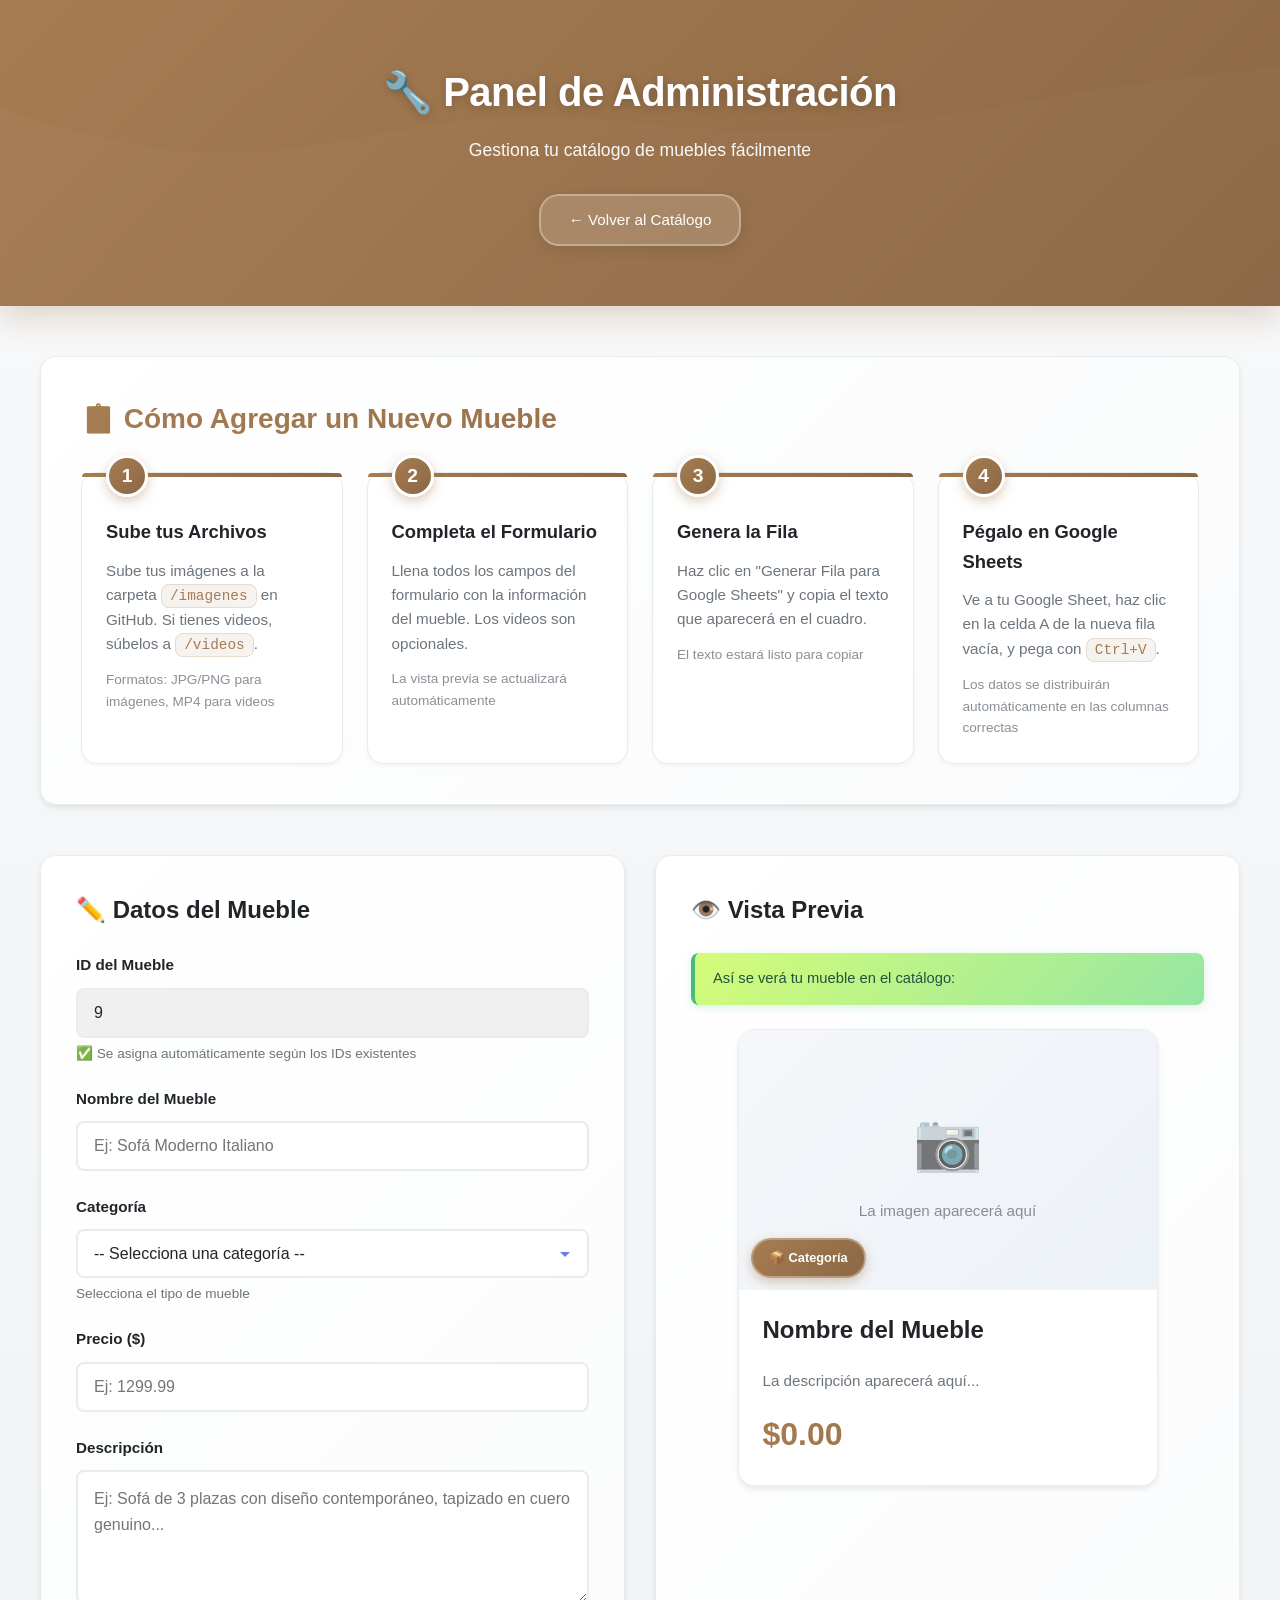
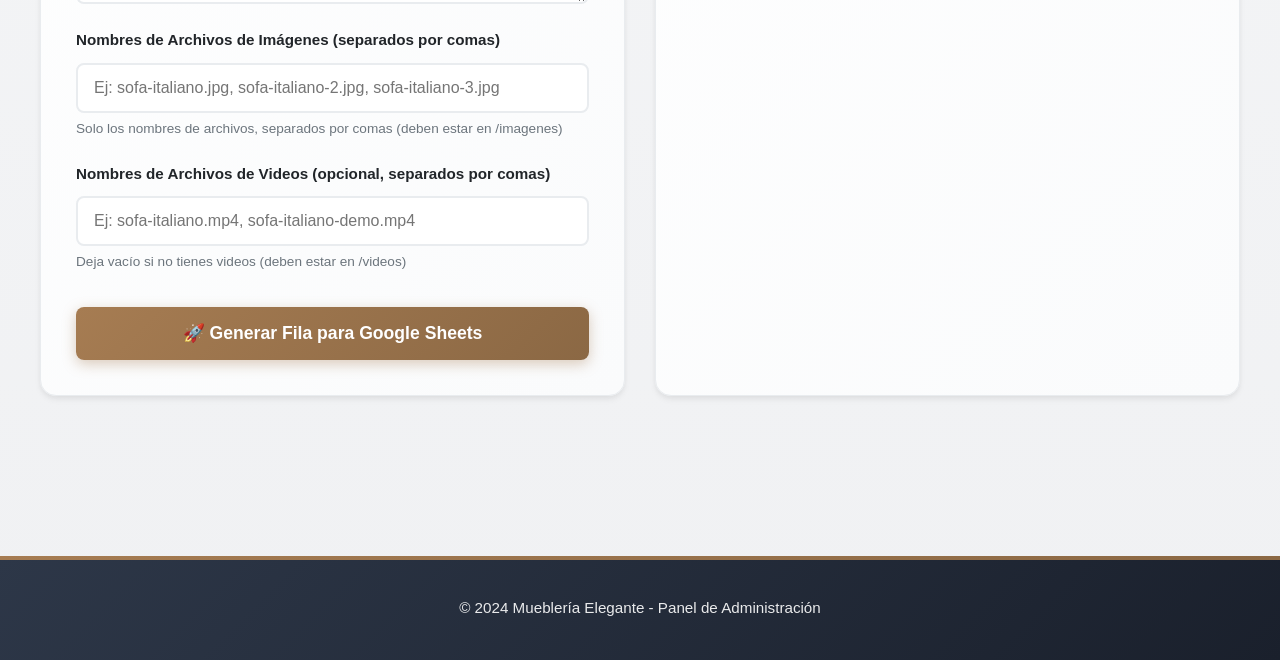
<file: admin.html>
<!DOCTYPE html>
<html lang="es">
<head>
    <meta charset="UTF-8">
    <meta name="viewport" content="width=device-width, initial-scale=1.0">
    <title>Panel de Administración | Catálogo de Muebles</title>
    <link rel="stylesheet" href="admin-style.css">
</head>
<body>
    <header class="header">
        <div class="container">
            <h1 class="logo">🔧 Panel de Administración</h1>
            <p class="tagline">Gestiona tu catálogo de muebles fácilmente</p>
            <a href="index.html" class="btn-volver">← Volver al Catálogo</a>
        </div>
    </header>

    <main class="admin-content">
        <div class="container">
            <!-- Sección de Instrucciones -->
            <section class="instrucciones">
                <h2>📋 Cómo Agregar un Nuevo Mueble</h2>
                <div class="pasos-grid">
                    <div class="paso">
                        <div class="paso-numero">1</div>
                        <h3>Sube tus Archivos</h3>
                        <p>Sube tus imágenes a la carpeta <code>/imagenes</code> en GitHub. 
                           Si tienes videos, súbelos a <code>/videos</code>.</p>
                        <small>Formatos: JPG/PNG para imágenes, MP4 para videos</small>
                    </div>
                    <div class="paso">
                        <div class="paso-numero">2</div>
                        <h3>Completa el Formulario</h3>
                        <p>Llena todos los campos del formulario con la información 
                           del mueble. Los videos son opcionales.</p>
                        <small>La vista previa se actualizará automáticamente</small>
                    </div>
                    <div class="paso">
                        <div class="paso-numero">3</div>
                        <h3>Genera la Fila</h3>
                        <p>Haz clic en "Generar Fila para Google Sheets" y copia el texto 
                           que aparecerá en el cuadro.</p>
                        <small>El texto estará listo para copiar</small>
                    </div>
                    <div class="paso">
                        <div class="paso-numero">4</div>
                        <h3>Pégalo en Google Sheets</h3>
                        <p>Ve a tu Google Sheet, haz clic en la celda A de la nueva fila vacía, 
                           y pega con <kbd>Ctrl+V</kbd>.</p>
                        <small>Los datos se distribuirán automáticamente en las columnas correctas</small>
                    </div>
                </div>
            </section>

            <!-- Grid Principal: Formulario y Vista Previa -->
            <div class="admin-grid">
                <!-- Columna Izquierda: Formulario -->
                <section class="formulario-section">
                    <h2>✏️ Datos del Mueble</h2>
                    <form id="muebleForm" class="mueble-form">
                        <div class="form-group">
                            <label for="id">ID del Mueble</label>
                            <input 
                                type="number" 
                                id="id" 
                                name="id" 
                                placeholder="Cargando..." 
                                required
                                min="1"
                                readonly
                                style="background-color: #f0f0f0; cursor: not-allowed;"
                            >
                            <small>✅ Se asigna automáticamente según los IDs existentes</small>
                        </div>

                        <div class="form-group">
                            <label for="nombre">Nombre del Mueble</label>
                            <input 
                                type="text" 
                                id="nombre" 
                                name="nombre" 
                                placeholder="Ej: Sofá Moderno Italiano" 
                                required
                            >
                        </div>

                        <div class="form-group">
                            <label for="categoria">Categoría</label>
                            <select 
                                id="categoria" 
                                name="categoria" 
                                required
                            >
                                <option value="">-- Selecciona una categoría --</option>
                                <option value="Sala">🛋️ Sala</option>
                                <option value="Comedor">🍽️ Comedor</option>
                                <option value="Dormitorio">🛏️ Dormitorio</option>
                                <option value="Oficina">💼 Oficina</option>
                                <option value="Almacenamiento">📚 Almacenamiento</option>
                            </select>
                            <small>Selecciona el tipo de mueble</small>
                        </div>

                        <div class="form-group">
                            <label for="precio">Precio ($)</label>
                            <input 
                                type="number" 
                                id="precio" 
                                name="precio" 
                                placeholder="Ej: 1299.99" 
                                step="0.01"
                                required
                                min="0"
                            >
                        </div>

                        <div class="form-group">
                            <label for="descripcion">Descripción</label>
                            <textarea 
                                id="descripcion" 
                                name="descripcion" 
                                rows="4" 
                                placeholder="Ej: Sofá de 3 plazas con diseño contemporáneo, tapizado en cuero genuino..."
                                required
                            ></textarea>
                        </div>

                        <div class="form-group">
                            <label for="imagenes">Nombres de Archivos de Imágenes (separados por comas)</label>
                            <input 
                                type="text" 
                                id="imagenes" 
                                name="imagenes" 
                                placeholder="Ej: sofa-italiano.jpg, sofa-italiano-2.jpg, sofa-italiano-3.jpg" 
                                required
                            >
                            <small>Solo los nombres de archivos, separados por comas (deben estar en /imagenes)</small>
                        </div>

                        <div class="form-group">
                            <label for="videos">Nombres de Archivos de Videos (opcional, separados por comas)</label>
                            <input 
                                type="text" 
                                id="videos" 
                                name="videos" 
                                placeholder="Ej: sofa-italiano.mp4, sofa-italiano-demo.mp4"
                            >
                            <small>Deja vacío si no tienes videos (deben estar en /videos)</small>
                        </div>

                        <button type="button" id="generarBtn" class="btn-generar">
                            🚀 Generar Fila para Google Sheets
                        </button>
                    </form>
                </section>

                <!-- Columna Derecha: Vista Previa -->
                <section class="preview-section">
                    <h2>👁️ Vista Previa</h2>
                    <div class="preview-info">
                        <p>Así se verá tu mueble en el catálogo:</p>
                    </div>
                    <div id="vistaPrevia" class="vista-previa">
                        <article class="mueble-card">
                            <div class="mueble-media">
                                <div class="placeholder-media">
                                    <span>📷</span>
                                    <p>La imagen aparecerá aquí</p>
                                </div>
                                <span class="categoria-badge">📦 Categoría</span>
                            </div>
                            <div class="mueble-content">
                                <h2 class="mueble-nombre">Nombre del Mueble</h2>
                                <p class="mueble-descripcion">La descripción aparecerá aquí...</p>
                                <div class="mueble-precio">$0.00</div>
                            </div>
                        </article>
                    </div>
                </section>
            </div>

            <!-- Sección del Código Generado -->
            <section class="codigo-section" id="codigoSection" style="display: none;">
                <h2>📝 Fila para Google Sheets Generada</h2>
                <div class="codigo-info">
                    <p><strong>¡Fila generada exitosamente!</strong> Copia el siguiente texto y pégalo en tu Google Sheet</p>
                </div>
                <div class="codigo-container">
                    <textarea 
                        id="codigoGenerado" 
                        class="codigo-textarea" 
                        readonly
                        rows="4"
                    ></textarea>
                    <button id="copiarBtn" class="btn-copiar">
                        📋 Copiar al Portapapeles
                    </button>
                </div>
                <div class="codigo-instrucciones">
                    <h3>📌 Instrucciones para Pegar en Google Sheets</h3>
                    <ol>
                        <li>Abre tu <strong>Google Sheet</strong> (hoja "Muebles")</li>
                        <li>Localiza la primera fila vacía (debajo de todos los muebles existentes)</li>
                        <li>Haz clic en la <strong>celda A</strong> de esa fila (columna ID)</li>
                        <li>Pega con <kbd>Ctrl+V</kbd> (Windows) o <kbd>Cmd+V</kbd> (Mac)</li>
                        <li>Los datos se distribuirán automáticamente en las columnas correctas</li>
                        <li>Espera unos segundos y <strong>recarga tu sitio web</strong> para ver el nuevo mueble</li>
                    </ol>
                    <div class="codigo-ejemplo">
                        <strong>💡 Nota:</strong> Al pegar, los valores aparecerán en las columnas:
                        <pre>ID | Nombre | Categoria | Precio | Descripcion | Imagenes | Videos</pre>
                    </div>
                </div>
            </section>
        </div>
    </main>

    <footer class="footer">
        <div class="container">
            <p>&copy; 2024 Mueblería Elegante - Panel de Administración</p>
        </div>
    </footer>

    <script src="admin.js"></script>
</body>
</html>
</file>
<file: admin-style.css>
/* Reset y Variables */
* {
    margin: 0;
    padding: 0;
    box-sizing: border-box;
}

:root {
    --color-fondo: #F8F9FA;
    --color-fondo-alt: linear-gradient(135deg, #A67C52 0%, #8B6844 100%);
    --color-blanco: #FFFFFF;
    --color-texto: #212529;
    --color-texto-claro: #6C757D;
    --color-acento: #A67C52;
    --color-acento-hover: #8B6844;
    --color-acento-light: rgba(166, 124, 82, 0.1);
    --color-whatsapp: #25D366;
    --color-success: #48bb78;
    --color-border: #E9ECEF;
    --color-input-bg: #ffffff;
    --color-code-bg: #1a202c;
    --color-code-text: #e2e8f0;
    --sombra-card: 0 4px 6px rgba(0, 0, 0, 0.05), 0 2px 4px rgba(0, 0, 0, 0.03);
    --sombra-card-hover: 0 20px 25px -5px rgba(0, 0, 0, 0.1), 0 10px 10px -5px rgba(0, 0, 0, 0.04);
    --sombra-hover: 0 10px 30px rgba(0, 0, 0, 0.1);
    --sombra-button: 0 4px 14px 0 rgba(166, 124, 82, 0.39);
    --transition: all 0.3s cubic-bezier(0.4, 0, 0.2, 1);
    --radius: 16px;
    --radius-sm: 8px;
    --radius-lg: 20px;
}

body {
    font-family: -apple-system, BlinkMacSystemFont, 'Segoe UI', 'Roboto', 'Oxygen', 'Ubuntu', 'Cantarell', sans-serif;
    background: linear-gradient(to bottom, #F8F9FA 0%, #F0F1F3 100%);
    color: var(--color-texto);
    line-height: 1.6;
    min-height: 100vh;
}

.container {
    max-width: 1400px;
    margin: 0 auto;
    padding: 0 20px;
}

/* Header */
.header {
    background: linear-gradient(135deg, #A67C52 0%, #8B6844 100%);
    color: var(--color-blanco);
    padding: 60px 20px;
    text-align: center;
    box-shadow: 0 10px 30px rgba(166, 124, 82, 0.3);
    position: relative;
    overflow: hidden;
}

.header::before {
    content: '';
    position: absolute;
    top: 0;
    left: 0;
    right: 0;
    bottom: 0;
    background: url('data:image/svg+xml,<svg xmlns="http://www.w3.org/2000/svg" viewBox="0 0 1440 320"><path fill="rgba(255,255,255,0.05)" d="M0,96L48,112C96,128,192,160,288,160C384,160,480,128,576,122.7C672,117,768,139,864,138.7C960,139,1056,117,1152,101.3C1248,85,1344,75,1392,69.3L1440,64L1440,320L1392,320C1344,320,1248,320,1152,320C1056,320,960,320,864,320C768,320,672,320,576,320C480,320,384,320,288,320C192,320,96,320,48,320L0,320Z"></path></svg>') no-repeat bottom;
    background-size: cover;
    opacity: 0.3;
    animation: wave 15s ease-in-out infinite;
}

@keyframes wave {
    0%, 100% { transform: translateY(0); }
    50% { transform: translateY(-10px); }
}

.logo {
    font-size: 2.5rem;
    font-weight: 700;
    letter-spacing: -0.5px;
    margin-bottom: 12px;
    position: relative;
    z-index: 1;
    text-shadow: 0 2px 10px rgba(0, 0, 0, 0.2);
}

.tagline {
    font-size: 1.1rem;
    opacity: 0.95;
    font-weight: 400;
    margin-bottom: 30px;
    position: relative;
    z-index: 1;
}

.btn-volver {
    display: inline-block;
    background-color: rgba(255, 255, 255, 0.15);
    backdrop-filter: blur(10px);
    color: var(--color-blanco);
    padding: 12px 28px;
    border-radius: var(--radius-lg);
    text-decoration: none;
    font-size: 0.95rem;
    font-weight: 500;
    transition: var(--transition);
    border: 2px solid rgba(255, 255, 255, 0.3);
    position: relative;
    z-index: 1;
    box-shadow: 0 4px 15px rgba(0, 0, 0, 0.1);
}

.btn-volver:hover {
    background-color: rgba(255, 255, 255, 0.25);
    transform: translateX(-5px);
    border-color: rgba(255, 255, 255, 0.5);
    box-shadow: 0 6px 20px rgba(0, 0, 0, 0.15);
}

/* Contenido Principal */
.admin-content {
    padding: 50px 20px;
    animation: fadeInUp 0.6s ease;
}

@keyframes fadeInUp {
    from {
        opacity: 0;
        transform: translateY(20px);
    }
    to {
        opacity: 1;
        transform: translateY(0);
    }
}

/* Sección de Instrucciones */
.instrucciones {
    background: linear-gradient(135deg, var(--color-blanco) 0%, #fafbfc 100%);
    border-radius: var(--radius);
    padding: 40px;
    margin-bottom: 50px;
    box-shadow: var(--sombra-card);
    border: 1px solid var(--color-border);
    transition: var(--transition);
}

.instrucciones:hover {
    box-shadow: var(--sombra-card-hover);
    transform: translateY(-2px);
}

.instrucciones h2 {
    color: var(--color-texto);
    margin-bottom: 30px;
    font-size: 1.75rem;
    font-weight: 700;
    background: linear-gradient(135deg, #A67C52 0%, #8B6844 100%);
    -webkit-background-clip: text;
    -webkit-text-fill-color: transparent;
    background-clip: text;
}

.pasos-grid {
    display: grid;
    grid-template-columns: repeat(auto-fit, minmax(250px, 1fr));
    gap: 24px;
}

.paso {
    background: var(--color-blanco);
    padding: 28px 24px 24px;
    border-radius: var(--radius);
    border: 1px solid var(--color-border);
    position: relative;
    transition: var(--transition);
    box-shadow: 0 2px 4px rgba(0, 0, 0, 0.04);
}

.paso:hover {
    transform: translateY(-4px);
    box-shadow: var(--sombra-hover);
    border-color: var(--color-acento);
}

.paso::before {
    content: '';
    position: absolute;
    top: 0;
    left: 0;
    right: 0;
    height: 4px;
    background: linear-gradient(90deg, #A67C52 0%, #8B6844 100%);
    border-radius: var(--radius) var(--radius) 0 0;
}

.paso-numero {
    position: absolute;
    top: -18px;
    left: 24px;
    background: linear-gradient(135deg, #A67C52 0%, #8B6844 100%);
    color: var(--color-blanco);
    width: 42px;
    height: 42px;
    border-radius: 50%;
    display: flex;
    align-items: center;
    justify-content: center;
    font-weight: 700;
    font-size: 1.2rem;
    box-shadow: 0 4px 12px rgba(166, 124, 82, 0.4);
    border: 3px solid var(--color-blanco);
}

.paso h3 {
    margin-top: 16px;
    margin-bottom: 12px;
    color: var(--color-texto);
    font-size: 1.15rem;
    font-weight: 600;
}

.paso p {
    color: var(--color-texto-claro);
    font-size: 0.95rem;
    margin-bottom: 12px;
    line-height: 1.6;
}

.paso small {
    color: var(--color-texto-claro);
    font-size: 0.85rem;
    display: block;
    margin-top: 8px;
    opacity: 0.8;
}

.paso code, .paso kbd {
    background: linear-gradient(135deg, var(--color-acento-light) 0%, rgba(139, 104, 68, 0.08) 100%);
    padding: 3px 8px;
    border-radius: var(--radius-sm);
    font-family: 'Courier New', 'Monaco', monospace;
    font-size: 0.9rem;
    color: var(--color-acento);
    font-weight: 500;
    border: 1px solid rgba(166, 124, 82, 0.2);
}

/* Grid Principal */
.admin-grid {
    display: grid;
    grid-template-columns: 1fr 1fr;
    gap: 30px;
    margin-bottom: 50px;
}

/* Secciones */
.formulario-section,
.preview-section {
    background: linear-gradient(135deg, var(--color-blanco) 0%, #fafbfc 100%);
    border-radius: var(--radius);
    padding: 35px;
    box-shadow: var(--sombra-card);
    border: 1px solid var(--color-border);
    transition: var(--transition);
}

.formulario-section:hover,
.preview-section:hover {
    box-shadow: var(--sombra-card-hover);
}

.formulario-section h2,
.preview-section h2 {
    color: var(--color-texto);
    margin-bottom: 24px;
    font-size: 1.5rem;
    font-weight: 700;
    display: flex;
    align-items: center;
    gap: 10px;
}

.preview-info {
    background: linear-gradient(135deg, #d4fc79 0%, #96e6a1 100%);
    padding: 14px 18px;
    border-radius: var(--radius-sm);
    margin-bottom: 24px;
    border-left: 4px solid var(--color-success);
    box-shadow: 0 2px 8px rgba(72, 187, 120, 0.2);
}

.preview-info p {
    color: #22543d;
    font-size: 0.92rem;
    margin: 0;
    font-weight: 500;
}

/* Formulario */
.mueble-form {
    display: flex;
    flex-direction: column;
    gap: 24px;
}

.form-group {
    display: flex;
    flex-direction: column;
}

.form-group label {
    font-weight: 600;
    color: var(--color-texto);
    margin-bottom: 10px;
    font-size: 0.95rem;
    display: flex;
    align-items: center;
    gap: 6px;
}

.form-group input,
.form-group textarea,
.form-group select {
    padding: 14px 16px;
    border: 2px solid var(--color-border);
    border-radius: var(--radius-sm);
    font-size: 1rem;
    font-family: inherit;
    background-color: var(--color-input-bg);
    transition: var(--transition);
    color: var(--color-texto);
}

.form-group input:focus,
.form-group textarea:focus,
.form-group select:focus {
    outline: none;
    border-color: var(--color-acento);
    background-color: var(--color-blanco);
    box-shadow: 0 0 0 4px var(--color-acento-light), 0 4px 12px rgba(166, 124, 82, 0.1);
    transform: translateY(-1px);
}

.form-group textarea {
    resize: vertical;
    min-height: 100px;
    line-height: 1.6;
}

.form-group select {
    cursor: pointer;
    appearance: none;
    background-image: url("data:image/svg+xml,%3Csvg xmlns='http://www.w3.org/2000/svg' width='12' height='12' viewBox='0 0 12 12'%3E%3Cpath fill='%23667eea' d='M6 9L1 4h10z'/%3E%3C/svg%3E");
    background-repeat: no-repeat;
    background-position: right 16px center;
    padding-right: 40px;
}

.form-group small {
    margin-top: 6px;
    color: var(--color-texto-claro);
    font-size: 0.85rem;
    line-height: 1.4;
}

.form-group code {
    background: linear-gradient(135deg, var(--color-acento-light) 0%, rgba(139, 104, 68, 0.08) 100%);
    padding: 3px 8px;
    border-radius: var(--radius-sm);
    font-family: 'Courier New', 'Monaco', monospace;
    font-size: 0.88rem;
    color: var(--color-acento);
    border: 1px solid rgba(166, 124, 82, 0.2);
}

/* Botón Generar */
.btn-generar {
    background: linear-gradient(135deg, #A67C52 0%, #8B6844 100%);
    color: var(--color-blanco);
    padding: 16px 32px;
    border: none;
    border-radius: var(--radius-sm);
    font-size: 1.1rem;
    font-weight: 600;
    cursor: pointer;
    transition: var(--transition);
    box-shadow: var(--sombra-button);
    margin-top: 12px;
    position: relative;
    overflow: hidden;
}

.btn-generar::before {
    content: '';
    position: absolute;
    top: 50%;
    left: 50%;
    width: 0;
    height: 0;
    border-radius: 50%;
    background: rgba(255, 255, 255, 0.2);
    transform: translate(-50%, -50%);
    transition: width 0.6s, height 0.6s;
}

.btn-generar:hover::before {
    width: 300px;
    height: 300px;
}

.btn-generar:hover {
    transform: translateY(-3px);
    box-shadow: 0 8px 25px rgba(166, 124, 82, 0.5);
}

.btn-generar:active {
    transform: translateY(-1px);
    box-shadow: 0 4px 15px rgba(166, 124, 82, 0.4);
}

/* Vista Previa */
.vista-previa {
    max-width: 420px;
    margin: 0 auto;
    animation: fadeIn 0.5s ease;
}

@keyframes fadeIn {
    from { opacity: 0; }
    to { opacity: 1; }
}

.mueble-card {
    background: var(--color-blanco);
    border-radius: var(--radius);
    overflow: hidden;
    box-shadow: var(--sombra-card);
    display: flex;
    flex-direction: column;
    border: 1px solid var(--color-border);
    transition: var(--transition);
}

.mueble-card:hover {
    transform: translateY(-4px);
    box-shadow: var(--sombra-card-hover);
}

.mueble-media {
    width: 100%;
    height: 260px;
    position: relative;
    overflow: hidden;
    background: linear-gradient(135deg, #f5f7fa 0%, #edf2f7 100%);
}

.mueble-media img {
    width: 100%;
    height: 100%;
    object-fit: cover;
    display: block;
    transition: transform 0.6s ease;
}

.mueble-card:hover .mueble-media img {
    transform: scale(1.05);
}

.placeholder-media {
    width: 100%;
    height: 100%;
    display: flex;
    flex-direction: column;
    align-items: center;
    justify-content: center;
    background: linear-gradient(135deg, #f5f7fa 0%, #edf2f7 100%);
    color: var(--color-texto-claro);
}

.placeholder-media span {
    font-size: 3.5rem;
    margin-bottom: 12px;
    opacity: 0.6;
}

.placeholder-media p {
    font-size: 0.95rem;
    opacity: 0.8;
}

.categoria-badge {
    position: absolute;
    bottom: 12px;
    left: 12px;
    background: linear-gradient(135deg, #A67C52 0%, #8B6844 100%);
    color: var(--color-blanco);
    padding: 8px 16px;
    border-radius: var(--radius-lg);
    font-size: 0.8rem;
    font-weight: 600;
    box-shadow: 0 4px 12px rgba(166, 124, 82, 0.4);
    backdrop-filter: blur(10px);
    border: 2px solid rgba(255, 255, 255, 0.3);
}

.mueble-content {
    padding: 24px;
    flex-grow: 1;
    display: flex;
    flex-direction: column;
    background: var(--color-blanco);
}

.mueble-nombre {
    font-size: 1.4rem;
    font-weight: 600;
    color: var(--color-texto);
    margin-bottom: 12px;
    line-height: 1.3;
}

.mueble-descripcion {
    font-size: 0.95rem;
    color: var(--color-texto-claro);
    margin-bottom: 16px;
    line-height: 1.6;
    flex-grow: 1;
}

.mueble-precio {
    font-size: 2rem;
    font-weight: 700;
    background: linear-gradient(135deg, #A67C52 0%, #8B6844 100%);
    -webkit-background-clip: text;
    -webkit-text-fill-color: transparent;
    background-clip: text;
    margin-bottom: 0;
}

/* Sección de Código */
.codigo-section {
    background: linear-gradient(135deg, var(--color-blanco) 0%, #fafbfc 100%);
    border-radius: var(--radius);
    padding: 40px;
    box-shadow: var(--sombra-card);
    margin-top: 50px;
    border: 1px solid var(--color-border);
    animation: slideInUp 0.5s ease;
}

@keyframes slideInUp {
    from {
        opacity: 0;
        transform: translateY(30px);
    }
    to {
        opacity: 1;
        transform: translateY(0);
    }
}

.codigo-section h2 {
    color: var(--color-texto);
    margin-bottom: 20px;
    font-size: 1.75rem;
    font-weight: 700;
    background: linear-gradient(135deg, #A67C52 0%, #8B6844 100%);
    -webkit-background-clip: text;
    -webkit-text-fill-color: transparent;
    background-clip: text;
}

.codigo-info {
    background: linear-gradient(135deg, #d4fc79 0%, #96e6a1 100%);
    padding: 16px 20px;
    border-radius: var(--radius-sm);
    margin-bottom: 24px;
    border-left: 4px solid var(--color-success);
    box-shadow: 0 2px 8px rgba(72, 187, 120, 0.2);
}

.codigo-info p {
    color: #22543d;
    margin: 0;
    font-weight: 500;
}

.codigo-info code {
    background: rgba(34, 84, 61, 0.15);
    padding: 3px 8px;
    border-radius: var(--radius-sm);
    font-family: 'Courier New', 'Monaco', monospace;
    color: #1a472a;
    font-weight: 600;
    border: 1px solid rgba(34, 84, 61, 0.2);
}

.codigo-container {
    position: relative;
    margin-bottom: 35px;
}

.codigo-textarea {
    width: 100%;
    padding: 24px;
    border: 2px solid rgba(166, 124, 82, 0.2);
    border-radius: var(--radius-sm);
    font-family: 'Courier New', 'Monaco', 'Consolas', monospace;
    font-size: 0.95rem;
    background: linear-gradient(135deg, #1a202c 0%, #2d3748 100%);
    color: var(--color-code-text);
    resize: vertical;
    min-height: 250px;
    line-height: 1.6;
    box-shadow: inset 0 2px 4px rgba(0, 0, 0, 0.3);
}

.btn-copiar {
    position: absolute;
    top: 12px;
    right: 12px;
    background: linear-gradient(135deg, var(--color-success) 0%, #38a169 100%);
    color: var(--color-blanco);
    padding: 12px 24px;
    border: none;
    border-radius: var(--radius-sm);
    font-size: 0.95rem;
    font-weight: 600;
    cursor: pointer;
    transition: var(--transition);
    box-shadow: 0 4px 12px rgba(72, 187, 120, 0.3);
}

.btn-copiar:hover {
    background: linear-gradient(135deg, #38a169 0%, #2f855a 100%);
    transform: translateY(-2px);
    box-shadow: 0 6px 16px rgba(72, 187, 120, 0.4);
}

.btn-copiar.copiado {
    background: linear-gradient(135deg, #A67C52 0%, #8B6844 100%);
    box-shadow: 0 4px 12px rgba(166, 124, 82, 0.4);
}

/* Instrucciones de Código */
.codigo-instrucciones {
    background: linear-gradient(135deg, #f5f7fa 0%, #ffffff 100%);
    padding: 28px;
    border-radius: var(--radius-sm);
    border: 1px solid var(--color-border);
}

.codigo-instrucciones h3 {
    color: var(--color-texto);
    margin-bottom: 18px;
    font-size: 1.25rem;
    font-weight: 600;
}

.codigo-instrucciones ol {
    margin-left: 24px;
    margin-bottom: 24px;
}

.codigo-instrucciones li {
    margin-bottom: 12px;
    color: var(--color-texto-claro);
    line-height: 1.6;
    padding-left: 8px;
}

.codigo-instrucciones li strong {
    color: var(--color-texto);
    font-weight: 600;
}

.codigo-instrucciones code, .codigo-instrucciones kbd {
    background: linear-gradient(135deg, var(--color-acento-light) 0%, rgba(139, 104, 68, 0.08) 100%);
    padding: 3px 8px;
    border-radius: var(--radius-sm);
    font-family: 'Courier New', 'Monaco', monospace;
    font-size: 0.9rem;
    color: var(--color-acento);
    border: 1px solid rgba(166, 124, 82, 0.2);
}

.codigo-instrucciones kbd {
    background: linear-gradient(135deg, #2d3748 0%, #1a202c 100%);
    color: var(--color-blanco);
    font-weight: 600;
    box-shadow: 0 2px 4px rgba(0, 0, 0, 0.2);
    border: 1px solid #4a5568;
}

.codigo-ejemplo {
    background: linear-gradient(135deg, #1a202c 0%, #2d3748 100%);
    padding: 24px;
    border-radius: var(--radius-sm);
    margin-top: 18px;
    border: 1px solid rgba(166, 124, 82, 0.2);
}

.codigo-ejemplo strong {
    color: var(--color-code-text);
    display: block;
    margin-bottom: 12px;
    font-size: 1rem;
}

.codigo-ejemplo pre {
    color: var(--color-code-text);
    font-family: 'Courier New', 'Monaco', 'Consolas', monospace;
    font-size: 0.9rem;
    line-height: 1.6;
    margin: 0;
    white-space: pre-wrap;
}

.codigo-ejemplo .highlight {
    color: #fbbf24;
    font-weight: 600;
}

.codigo-ejemplo .new-code {
    color: #48bb78;
}

/* Footer */
.footer {
    background: linear-gradient(135deg, #2d3748 0%, #1a202c 100%);
    color: var(--color-blanco);
    text-align: center;
    padding: 40px 20px;
    margin-top: 60px;
    position: relative;
    overflow: hidden;
}

.footer::before {
    content: '';
    position: absolute;
    top: 0;
    left: 0;
    right: 0;
    height: 4px;
    background: linear-gradient(90deg, #A67C52 0%, #8B6844 100%);
}

.footer p {
    opacity: 0.9;
    font-size: 0.95rem;
    margin: 0;
}

/* Responsive */
@media (max-width: 1024px) {
    .admin-grid {
        grid-template-columns: 1fr;
        gap: 40px;
    }

    .pasos-grid {
        grid-template-columns: repeat(auto-fit, minmax(220px, 1fr));
    }
    
    .vista-previa {
        max-width: 100%;
    }
}

@media (max-width: 768px) {
    .header {
        padding: 50px 20px;
    }
    
    .logo {
        font-size: 2rem;
    }
    
    .tagline {
        font-size: 1rem;
    }

    .admin-content {
        padding: 35px 15px;
    }

    .instrucciones, 
    .formulario-section,
    .preview-section,
    .codigo-section {
        padding: 28px 20px;
    }

    .pasos-grid {
        grid-template-columns: 1fr;
        gap: 20px;
    }

    .codigo-textarea {
        font-size: 0.85rem;
        padding: 18px;
        min-height: 200px;
    }

    .btn-copiar {
        position: static;
        width: 100%;
        margin-top: 12px;
    }
    
    .codigo-container {
        margin-bottom: 20px;
    }

    .btn-generar {
        font-size: 1rem;
        padding: 14px 28px;
    }
}

@media (max-width: 480px) {
    .header {
        padding: 40px 15px;
    }
    
    .logo {
        font-size: 1.75rem;
        letter-spacing: -0.3px;
    }
    
    .tagline {
        font-size: 0.95rem;
    }
    
    .btn-volver {
        padding: 10px 20px;
        font-size: 0.9rem;
    }

    .admin-content {
        padding: 25px 12px;
    }

    .instrucciones,
    .formulario-section,
    .preview-section,
    .codigo-section {
        padding: 20px 16px;
    }
    
    .instrucciones h2,
    .codigo-section h2 {
        font-size: 1.5rem;
    }
    
    .formulario-section h2,
    .preview-section h2 {
        font-size: 1.3rem;
    }

    .paso {
        padding: 20px 16px;
    }
    
    .paso-numero {
        width: 38px;
        height: 38px;
        font-size: 1.1rem;
        left: 16px;
    }
    
    .paso h3 {
        font-size: 1.05rem;
    }

    .form-group input,
    .form-group textarea,
    .form-group select {
        padding: 12px 14px;
        font-size: 0.95rem;
    }
    
    .btn-generar {
        font-size: 0.95rem;
        padding: 14px 24px;
    }
    
    .mueble-card {
        max-width: 100%;
    }
    
    .mueble-media {
        height: 220px;
    }
    
    .mueble-nombre {
        font-size: 1.2rem;
    }
    
    .mueble-precio {
        font-size: 1.75rem;
    }
    
    .codigo-textarea {
        font-size: 0.8rem;
        padding: 16px;
        min-height: 180px;
    }
    
    .codigo-instrucciones {
        padding: 20px;
    }
    
    .codigo-instrucciones ol {
        margin-left: 18px;
    }
}
</file>
